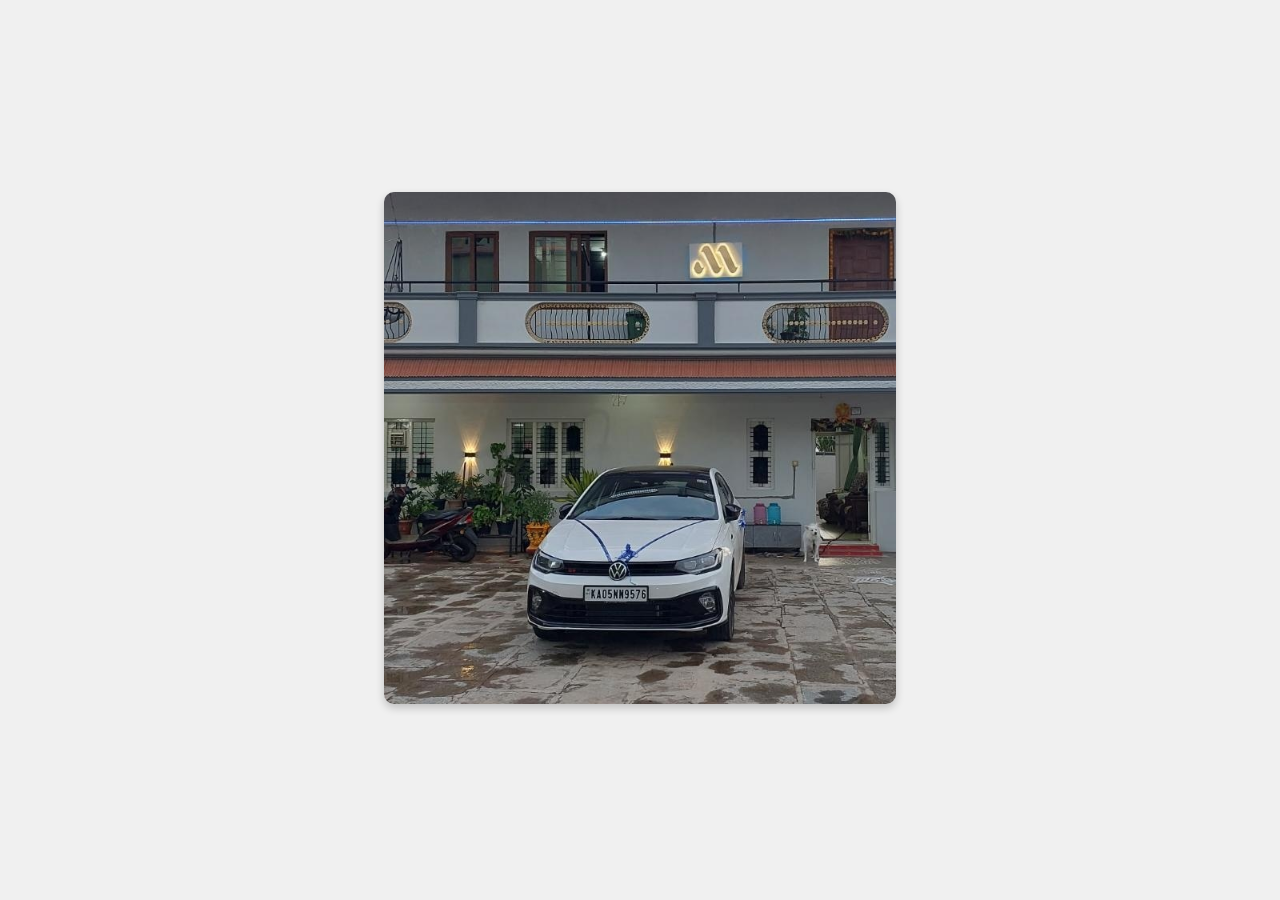
<file: index.html>
<!DOCTYPE html>
<html lang="en">
<head>
  <meta charset="UTF-8">
  <meta name="viewport" content="width=device-width, initial-scale=1.0">
  <title>Akhil Mukkara - My Car</title>
  <style>
    body {
      margin: 0;
      padding: 0;
      display: flex;
      justify-content: center;
      align-items: center;
      height: 100vh;
      background-color: #f0f0f0;
      font-family: Arial, sans-serif;
    }
    .container {
      text-align: center;
    }
    img {
      max-width: 80%;
      height: auto;
      border-radius: 10px;
      box-shadow: 0 4px 8px rgba(0, 0, 0, 0.2);
    }
    h1 {
      color: #333;
      margin-bottom: 20px;
    }
  </style>
</head>
<body>
  <div class="container">
    <img src="virtus-gt.jpg" alt="My Car">
  </div>
</body>
</html>
</file>
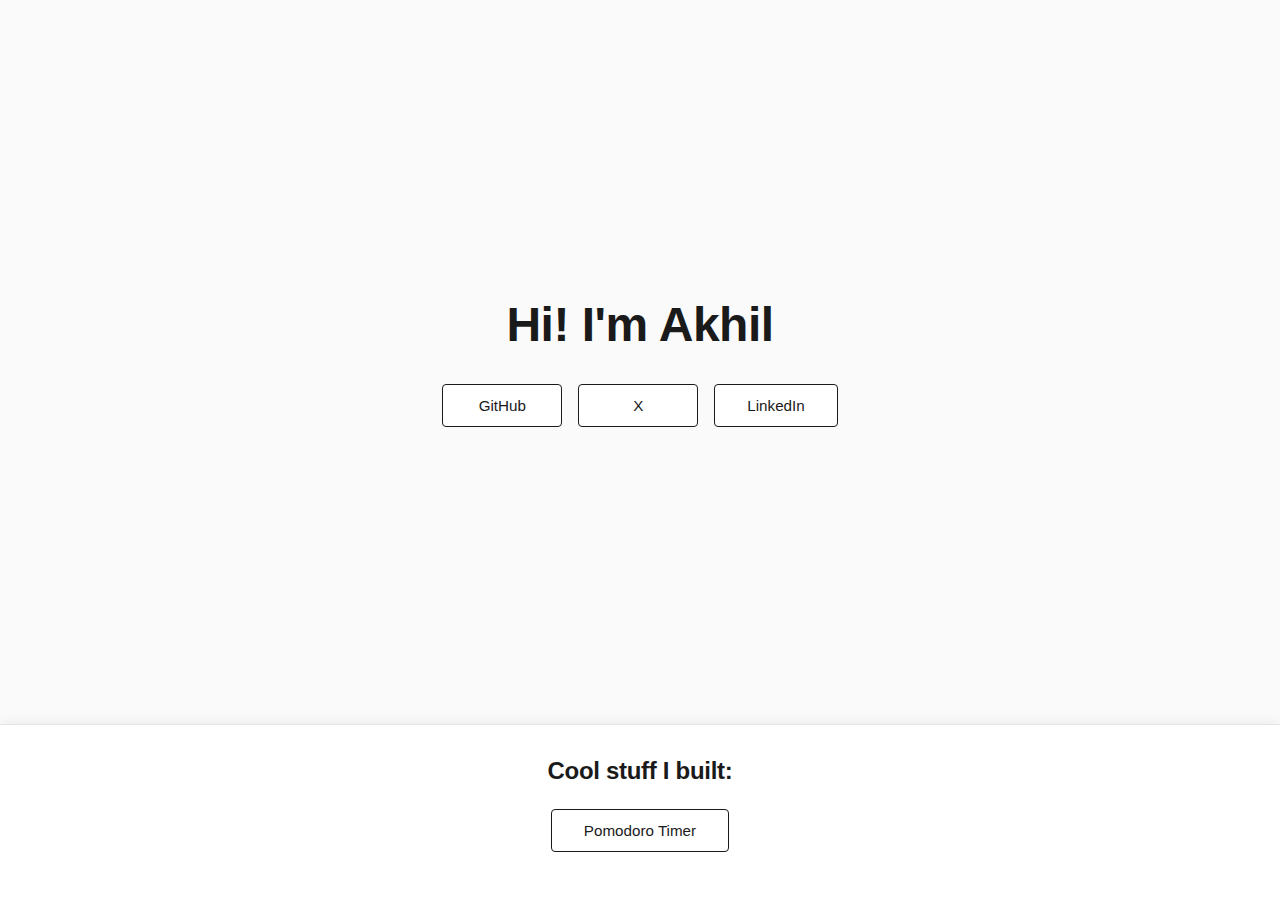
<file: mycar/index.html>
<!DOCTYPE html>
<html lang="en">
<head>
    <meta charset="UTF-8">
    <meta name="viewport" content="width=device-width, initial-scale=1.0">
    <title>Akhil Mukkara</title>
    <link rel="stylesheet" href="styles.css">
</head>
<body>
    <section class="hero">
        <div class="hero-content">
            <h1>Hi! I'm Akhil</h1>
            <div class="social-buttons">
                <a href="https://github.com/akhilmukkara" target="_blank" class="social-button">GitHub</a>
                <a href="https://x.com/AkhilMukkara" target="_blank" class="social-button">X</a>
                <a href="https://www.linkedin.com/in/akhil-mukkara-3945581bb/" target="_blank" class="social-button">LinkedIn</a>
            </div>
        </div>
    </section>
    <section class="projects">
        <h2>Cool stuff I built:</h2>
        <div class="project-button">
            <a href="https://pomodoro-render-deployment.onrender.com" class="cta-button">Pomodoro Timer</a>
        </div>
    </section>
    <script src="script.js"></script>
</body>
</html>
</file>
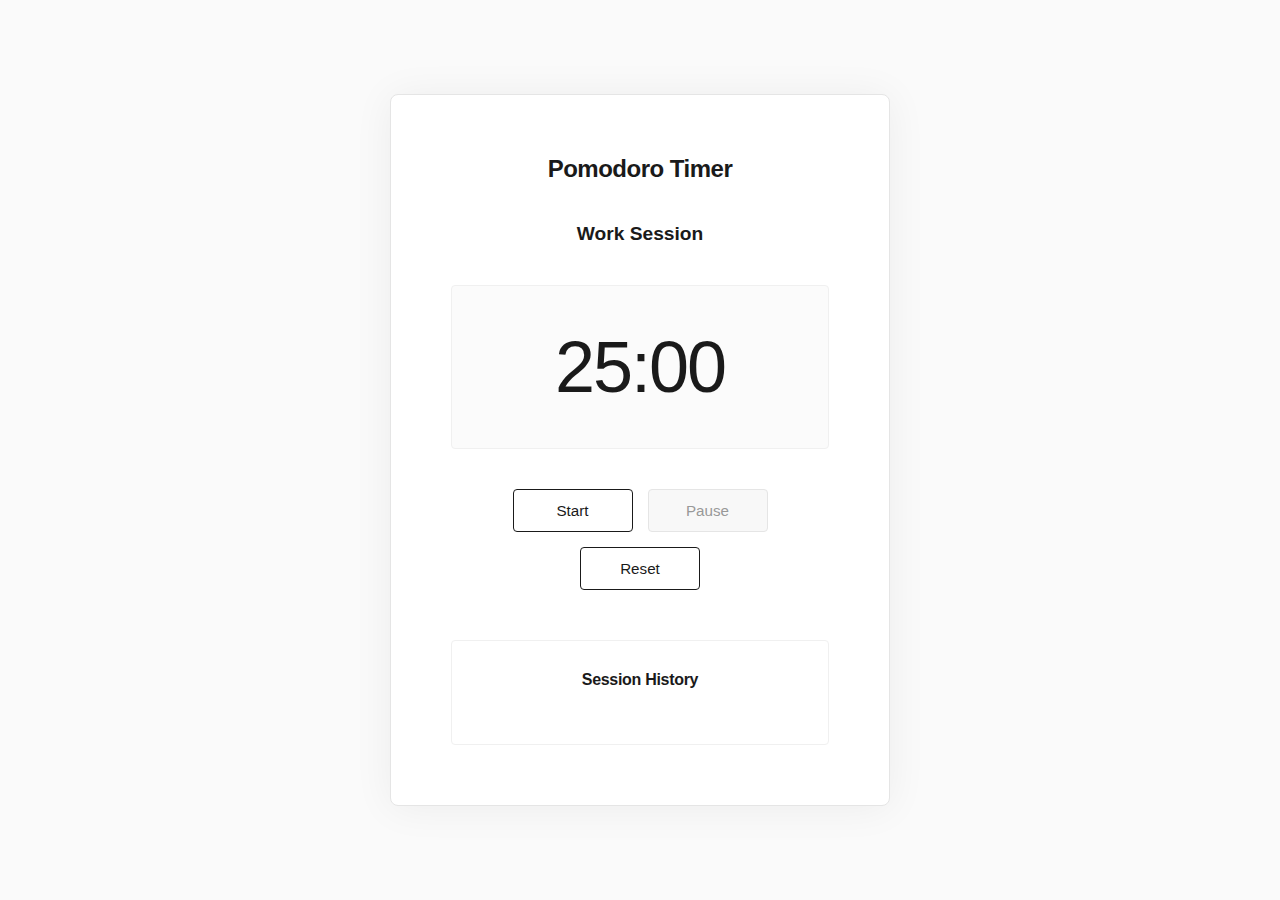
<file: pomodoro/index.html>
<!DOCTYPE html>
<html lang="en">
<head>
    <meta charset="UTF-8">
    <meta name="viewport" content="width=device-width, initial-scale=1.0">
    <title>Pomodoro Timer</title>
    <link rel="stylesheet" href="styles.css">
</head>
<body>
    <div class="container">
        <h1>Pomodoro Timer</h1>
        <p id="session-type">Work Session</p>
        <div id="timer-display">25:00</div>
        <div id="controls">
            <button id="start-btn">Start</button>
            <button id="pause-btn" disabled>Pause</button>
            <button id="reset-btn">Reset</button>
        </div>
        <div id="session-history">
            <h3>Session History</h3>
            <ul id="session-list"></ul>
        </div>
    </div>
    <script src="script.js"></script>
</body>
</html>
</file>
<file: mycar/styles.css>
* {
    margin: 0;
    padding: 0;
    box-sizing: border-box;
}

body {
    font-family: -apple-system, BlinkMacSystemFont, 'Segoe UI', Roboto, sans-serif;
    background: #fafafa; /* Pomodoro background */
    color: #1a1a1a; /* Pomodoro text */
    min-height: 100vh;
    display: flex;
    flex-direction: column;
    align-items: center;
    justify-content: space-between;
}

.hero {
    flex: 1;
    display: flex;
    align-items: center;
    justify-content: center;
    text-align: center;
    width: 100%;
    padding: 2rem;
}

.hero-content {
    max-width: 800px;
}

h1 {
    font-size: 3rem; /* Medium-big, like Pomodoro timer */
    color: #1a1a1a;
    font-weight: 600;
    letter-spacing: -0.5px;
    margin-bottom: 2rem;
}

.social-buttons {
    display: flex;
    justify-content: center;
    gap: 1rem; /* Equal spacing */
    flex-wrap: wrap;
}

.social-button {
    padding: 12px 32px;
    font-size: 0.95rem;
    font-weight: 500;
    color: #1a1a1a;
    background: #fff;
    border: 1px solid #1a1a1a; /* Pomodoro button style */
    border-radius: 4px;
    text-decoration: none;
    transition: all 0.15s ease; /* Pomodoro transition */
    min-width: 120px; /* Equal sizing */
    text-align: center;
}

.social-button:hover {
    background: #ff6347; /* Pomodoro work color */
    color: #fff;
    border-color: #ff6347;
    transform: scale(1.05); /* Subtle hover animation */
}

.projects {
    width: 100%;
    padding: 2rem;
    text-align: center;
    background: #fff;
    border-top: 1px solid #e5e5e5; /* Pomodoro container border */
    box-shadow: 0 -2px 10px rgba(0, 0, 0, 0.06);
}

h2 {
    font-size: 1.5rem;
    color: #1a1a1a;
    font-weight: 600;
    letter-spacing: -0.3px;
    margin-bottom: 1.5rem;
}

.project-button {
    margin: 1rem auto;
}

.cta-button {
    display: inline-block;
    padding: 12px 32px;
    font-size: 0.95rem;
    font-weight: 500;
    color: #1a1a1a;
    background: #fff;
    border: 1px solid #1a1a1a;
    border-radius: 4px;
    text-decoration: none;
    transition: all 0.15s ease;
    min-width: 120px;
}

.cta-button:hover {
    background: #ff6347;
    color: #fff;
    border-color: #ff6347;
    transform: scale(1.05);
}

@media (max-width: 600px) {
    h1 {
        font-size: 2rem;
    }

    h2 {
        font-size: 1.2rem;
    }

    .social-button, .cta-button {
        padding: 10px 20px;
        min-width: 100px;
        font-size: 0.9rem;
    }

    .social-buttons {
        flex-direction: column;
        gap: 0.5rem;
    }

    .hero, .projects {
        padding: 1rem;
    }
}
</file>
<file: pomodoro/styles.css>
* {
    margin: 0;
    padding: 0;
    box-sizing: border-box;
}

body {
    font-family: -apple-system, BlinkMacSystemFont, 'Segoe UI', 'Roboto', sans-serif;
    background: #fafafa;
    min-height: 100vh;
    display: flex;
    align-items: center;
    justify-content: center;
    color: #1a1a1a;
}

.container {
    background: white;
    border: 1px solid #e5e5e5;
    border-radius: 8px;
    padding: 60px;
    box-shadow: 0 2px 40px rgba(0, 0, 0, 0.06);
    text-align: center;
    max-width: 500px;
    width: 90%;
}

h1 {
    font-size: 1.5rem;
    color: #1a1a1a;
    margin-bottom: 40px;
    font-weight: 600;
    letter-spacing: -0.5px;
}

#timer-display {
    font-size: 4.5rem;
    font-weight: 200;
    color: #1a1a1a;
    margin: 40px 0;
    background: #fbfbfb;
    padding: 40px;
    border-radius: 4px;
    border: 1px solid #f0f0f0;
    font-family: -apple-system, BlinkMacSystemFont, sans-serif;
    letter-spacing: -2px;
}

#session-type {
    font-size: 1.2rem;
    font-weight: 600;
    margin-bottom: 20px;
    color: #1a1a1a;
    transition: color 0.3s ease;
}

#session-type.work {
    color: #ff6347; /* Tomato red for work */
}

#session-type.break {
    color: #32cd32; /* Lime green for break */
}

#controls {
    margin: 30px 0;
    display: flex;
    gap: 15px;
    justify-content: center;
    flex-wrap: wrap;
}

button {
    padding: 12px 32px;
    font-size: 0.95rem;
    font-weight: 500;
    cursor: pointer;
    border: 1px solid #1a1a1a;
    border-radius: 4px;
    background: white;
    color: #1a1a1a;
    transition: all 0.15s ease;
    min-width: 120px;
    font-family: inherit;
}

button:hover {
    background: #1a1a1a;
    color: white;
}

button:active {
    transform: scale(0.98);
}

button:disabled {
    background: #f8f8f8;
    color: #999;
    border-color: #e5e5e5;
    cursor: not-allowed;
}

button:disabled:hover {
    background: #f8f8f8;
    color: #999;
}

#session-history {
    margin-top: 50px;
    background: white;
    padding: 30px;
    border-radius: 4px;
    border: 1px solid #f0f0f0;
}

#session-history h3 {
    color: #1a1a1a;
    margin-bottom: 25px;
    font-size: 1rem;
    font-weight: 600;
    letter-spacing: -0.3px;
}

#session-list {
    list-style-type: none;
    max-height: 200px;
    overflow-y: auto;
}

#session-list li {
    padding: 12px 0;
    font-size: 0.9rem;
    border-bottom: 1px solid #f5f5f5;
    color: #666;
    font-family: inherit;
}

#session-list li:last-child {
    border-bottom: none;
}

/* Scrollbar styling */
#session-list::-webkit-scrollbar {
    width: 3px;
}

#session-list::-webkit-scrollbar-track {
    background: transparent;
}

#session-list::-webkit-scrollbar-thumb {
    background: #ddd;
    border-radius: 2px;
}

#session-list::-webkit-scrollbar-thumb:hover {
    background: #bbb;
}

/* Responsive design */
@media (max-width: 600px) {
    .container {
        padding: 25px;
        margin: 20px;
    }
    
    h1 {
        font-size: 1.3rem;
    }
    
    #timer-display {
        font-size: 3rem;
        padding: 20px;
    }
    
    #controls {
        flex-direction: column;
        align-items: center;
    }
    
    button {
        width: 100%;
        max-width: 200px;
    }
}
</file>
